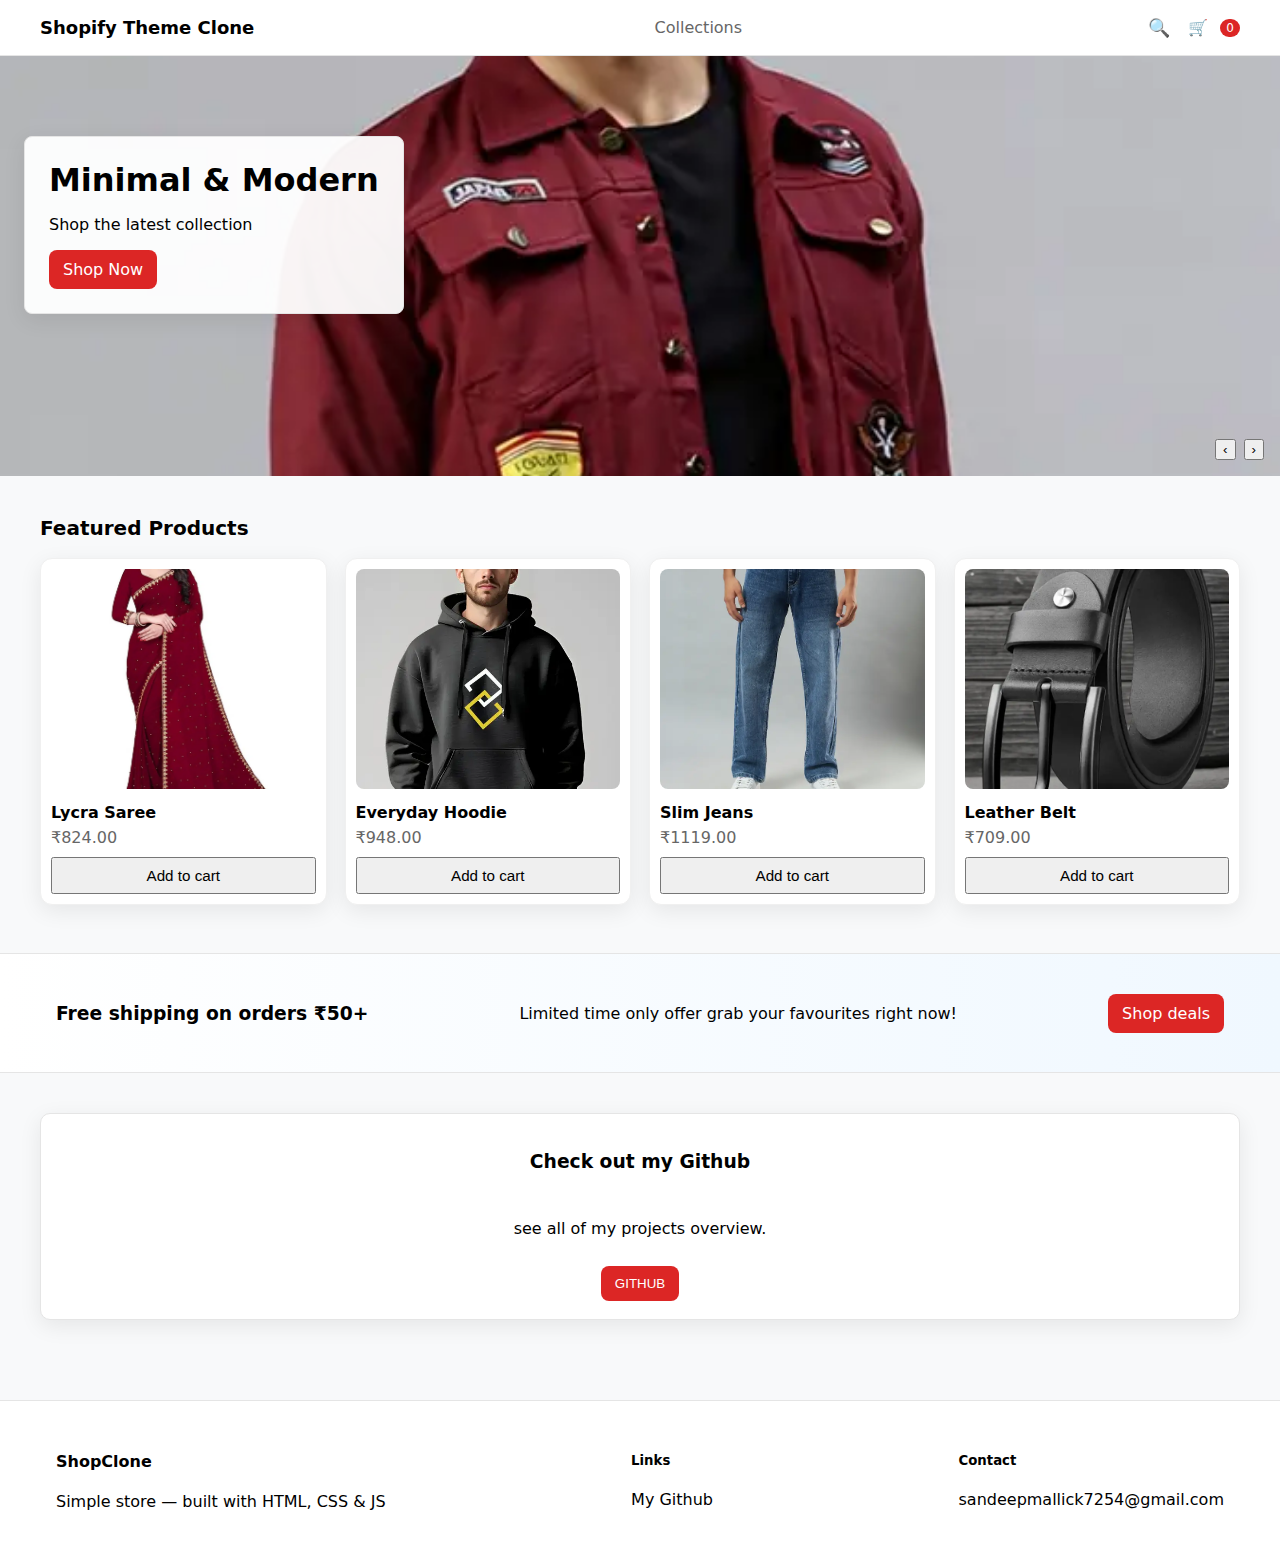
<file: index.html>
<!doctype html>
<html lang="en">
<head>
  <meta charset="utf-8" />
  <meta name="viewport" content="width=device-width,initial-scale=1" />
  <title>Shopify Theme Clone — Home</title>
  <link rel="stylesheet" href="css/style.css">
</head>
<body>
  <!-- Header -->
  <header class="site-header" id="siteHeader">
    <div class="container header-inner">
      <button class="mobile-menu-btn" id="mobileMenuBtn" aria-label="Open menu">☰</button>
      <a href="index.html" class="brand">Shopify Theme Clone</a>

      <nav class="main-nav" id="mainNav" aria-label="Main navigation">
        <a href="collection.html">Collections</a>
        <!-- <a href="#">About</a> -->
        <!-- <a href="#">Contact</a> -->
      </nav>

      <div class="header-actions">
        <button class="icon-btn" id="searchBtn" aria-label="Search">🔍</button>
        <a href="cart.html" class="cart-link" aria-label="Cart">
          🛒 <span id="cartCount" class="cart-count">0</span>
        </a>
      </div>
    </div>

    <!-- Mobile nav -->
    <div class="mobile-nav" id="mobileNav">
      <a href="collection.html">Collections</a>
      <!-- <a href="#">About</a>
      <a href="#">Contact</a>
    </div> -->
  </header>

  <main>

    <!-- Hero slider -->
    <section class="hero">
      <div class="hero-slider" id="heroSlider">
        <div class="slide active">
          <img src="image/-original-imahfga9bq4a28tz.webp" alt="Hero 1">
          <div class="hero-caption">
            <h1>Minimal & Modern</h1>
            <p>Shop the latest collection</p>
            <a href="collection.html" class="btn">Shop Now</a>
          </div>
        </div>
        <div class="slide">
          <img src="image/xl-110-maroon-woxen-original-imah9uzcwtfyhrgw.webp" alt="Hero 2">
          <div class="hero-caption">
            <h1>New Arrivals</h1>
            <p>Fresh styles for every season</p>
            <a href="collection.html" class="btn">Explore</a>
          </div>
        </div>
      </div>
      <div class="hero-controls">
        <button id="heroPrev" aria-label="Previous">‹</button>
        <button id="heroNext" aria-label="Next">›</button>
      </div>
    </section>

    <!-- Featured products -->
    <section class="container section">
      <h2 class="section-title">Featured Products</h2>
      <div class="product-grid" id="featuredGrid">
        <!-- product cards (could be generated by JS too) -->
        <article class="product-card" data-id="1" data-title="Lycra Saree" data-price="24.00" data-image="image/m-ausk9420-ausk-original-imahg7xfhhfxcqyq.webp">
          <a class="product-link" href="product.html?id=1">
            <div class="product-media">
              <img src="image/YUGAVEERAA-Lycra-Solid-Regular-Saree-SDL527086690-1-666db.webp" alt="Classic Tee">
            </div>
            <div class="product-info">
              <h3 class="product-title">Lycra Saree</h3>
              <div class="product-price">₹824.00</div>
            </div>
          </a>
          <button class="add-to-cart small" data-id="1" data-title="Lycra Saree" data-price="24.00" data-image="image/m-ausk9420-ausk-original-imahg7xfhhfxcqyq.webp">Add to cart</button>
        </article>

        <article class="product-card" data-id="2" data-title="Everyday Hoodie" data-price="48.00" data-image="image/m-ausk9420-ausk-original-imahg7xfhhfxcqyq.webp">
          <a class="product-link" href="product.html?id=2">
            <div class="product-media">
              <img src="image/m-ausk9420-ausk-original-imahg7xfhhfxcqyq.webp" alt="Everyday Hoodie">
            </div>
            <div class="product-info">
              <h3 class="product-title">Everyday Hoodie</h3>
              <div class="product-price">₹948.00</div>
            </div>
          </a>
          <button class="add-to-cart small" data-id="2" data-title="Everyday Hoodie" data-price="48.00" data-image="image/m-ausk9420-ausk-original-imahg7xfhhfxcqyq.webp">Add to cart</button>
        </article>

        <article class="product-card" data-id="3" data-title="Slim Jeans" data-price="59.00" data-image="image/-original-imaheybp3fxmf6zz.webp">
          <a class="product-link" href="product.html?id=3">
            <div class="product-media">
              <img src="image/-original-imaheybp3fxmf6zz.webp" alt="Slim Jeans">
            </div>
            <div class="product-info">
              <h3 class="product-title">Slim Jeans</h3>
              <div class="product-price">₹1119.00</div>
            </div>
          </a>
          <button class="add-to-cart small" data-id="3" data-title="Slim Jeans" data-price="59.00" data-image="image/-original-imaheybp3fxmf6zz.webp">Add to cart</button>
        </article>

        <article class="product-card" data-id="4" data-title="Leather Belt" data-price="19.00" data-image="image/38-mdl-leath-6-bl-sty-leath-6-bl-genuine-leather-belt-for-men-s-original-imahgf7jkmu5bg29.webp">
          <a class="product-link" href="product.html?id=4">
            <div class="product-media">
              <img src="image/38-mdl-leath-6-bl-sty-leath-6-bl-genuine-leather-belt-for-men-s-original-imahgf7jkmu5bg29.webp" alt="Leather Belt">
            </div>
            <div class="product-info">
              <h3 class="product-title">Leather Belt</h3>
              <div class="product-price">₹709.00</div>
            </div>
          </a>
          <button class="add-to-cart small" data-id="4" data-title="Leather Belt" data-price="19.00" data-image="image/38-mdl-leath-6-bl-sty-leath-6-bl-genuine-leather-belt-for-men-s-original-imahgf7jkmu5bg29.webp">Add to cart</button>
        </article>
      </div>
    </section>

    <!-- Promo banner -->
    <section class="promo-banner">
      <div class="container">
        <div class="promo-inner">
          <h3>Free shipping on orders ₹50+</h3>
          <p>Limited time only offer grab your favourites right now!</p>
          <a href="collection.html" class="btn">Shop deals</a>
        </div>
      </div>
    </section>

    <!-- Newsletter -->
    <section class="container section">
      <div class="newsletter">
        <h3>Check out my Github </h3>
        <p>see all of my projects overview.</p>
        <form id="newsletterForm">
          <!-- <input type="email" name="email" placeholder="Your email" required> -->
          <button  class="btn" type="submit"> <a href="https://github.com/sandeepmallick"> GITHUB</a></button>
        </form>
      </div>
    </section>

  </main>

  <!-- Footer -->
  <footer class="site-footer">
    <div class="container footer-inner">
      <div>
        <h4>ShopClone</h4>
        <p>Simple store — built with HTML, CSS & JS</p>
      </div>
      <div>
        <h5>Links</h5>
        <a href="https://sandeepmallick.github.io/shopify-clone/">My Github</a>
        <!-- <a href="#">Privacy</a> -->
      </div>
      <div>
        <h5>Contact</h5>
        <p>sandeepmallick7254@gmail.com</p>
      </div>
    </div>
  </footer>

  <script src="js/script.js"></script>
</body>
</html>
</file>
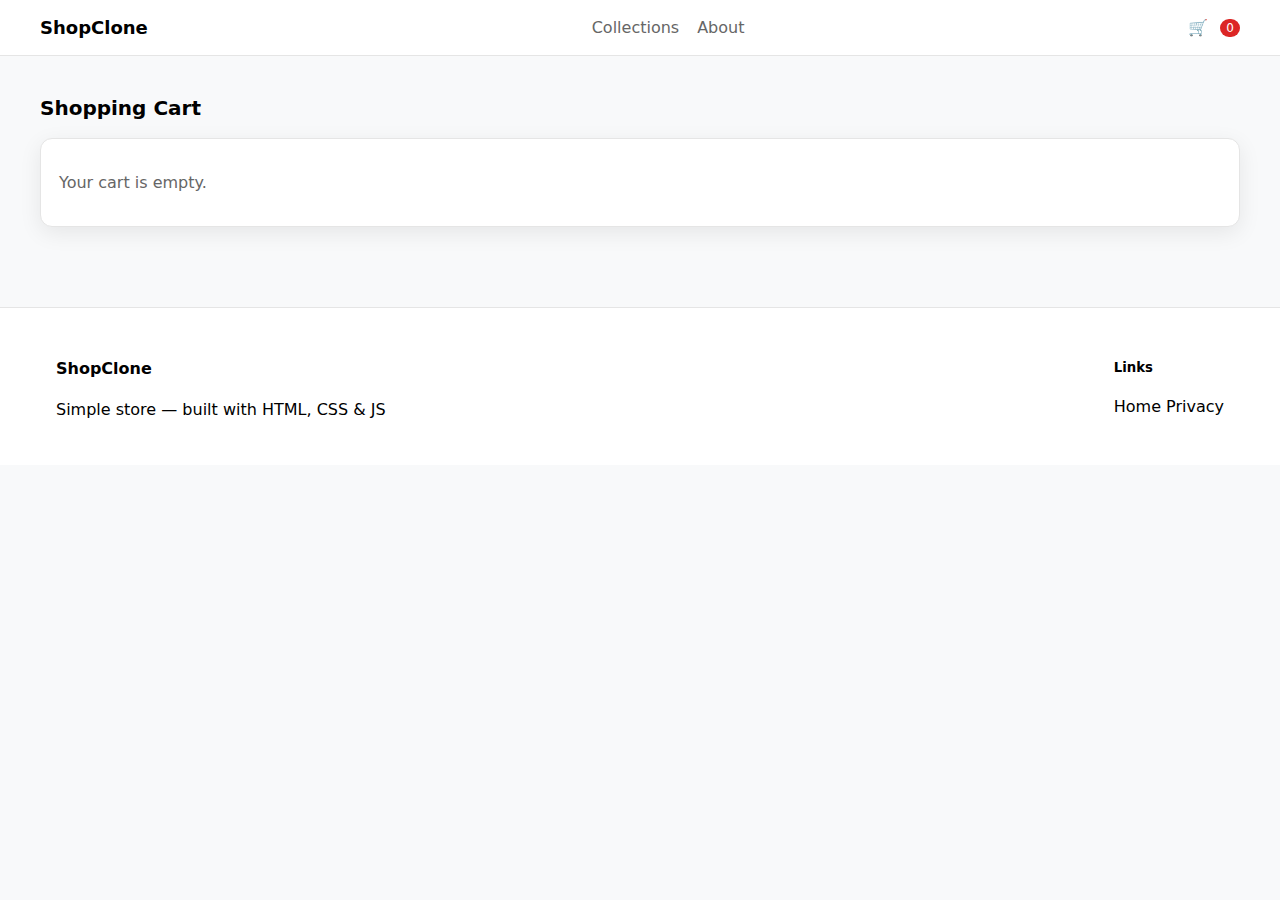
<file: cart.html>
<!doctype html>
<html lang="en">
<head>
  <meta charset="utf-8" />
  <meta name="viewport" content="width=device-width,initial-scale=1" />
  <title>Cart</title>
  <link rel="stylesheet" href="css/style.css">
</head>
<body>
  <header class="site-header" id="siteHeader">
    <div class="container header-inner">
      <button class="mobile-menu-btn" id="mobileMenuBtn4" aria-label="Open menu">☰</button>
      <a href="index.html" class="brand">ShopClone</a>
      <nav class="main-nav" id="mainNav4" aria-label="Main navigation">
        <a href="collection.html">Collections</a>
        <a href="#">About</a>
      </nav>
      <div class="header-actions">
        <a href="cart.html" class="cart-link">🛒 <span id="cartCount" class="cart-count">0</span></a>
      </div>
    </div>
    <div class="mobile-nav" id="mobileNav4">
      <a href="collection.html">Collections</a>
      <a href="#">About</a>
    </div>
  </header>

  <main class="container section">
    <h1 class="section-title">Shopping Cart</h1>

    <div id="cartContainer" class="cart-container">
      <!-- JS will populate cart items here -->
      <p class="muted">Your cart is empty.</p>
    </div>

    <div class="cart-actions" id="cartActions" style="display:none;">
      <div class="totals">
        <div>Subtotal <span id="cartSubtotal">₹0.00</span></div>
      </div>
      <div>
        <button class="btn" id="checkoutBtn">Proceed to Checkout</button>
      </div>
    </div>
  </main>

  <footer class="site-footer">
    <div class="container footer-inner">
      <div>
        <h4>ShopClone</h4>
        <p>Simple store — built with HTML, CSS & JS</p>
      </div>
      <div>
        <h5>Links</h5>
        <a href="index.html">Home</a>
        <a href="#">Privacy</a>
      </div>
    </div>
  </footer>

  <script src="js/script.js"></script>
</body>
</html>
</file>
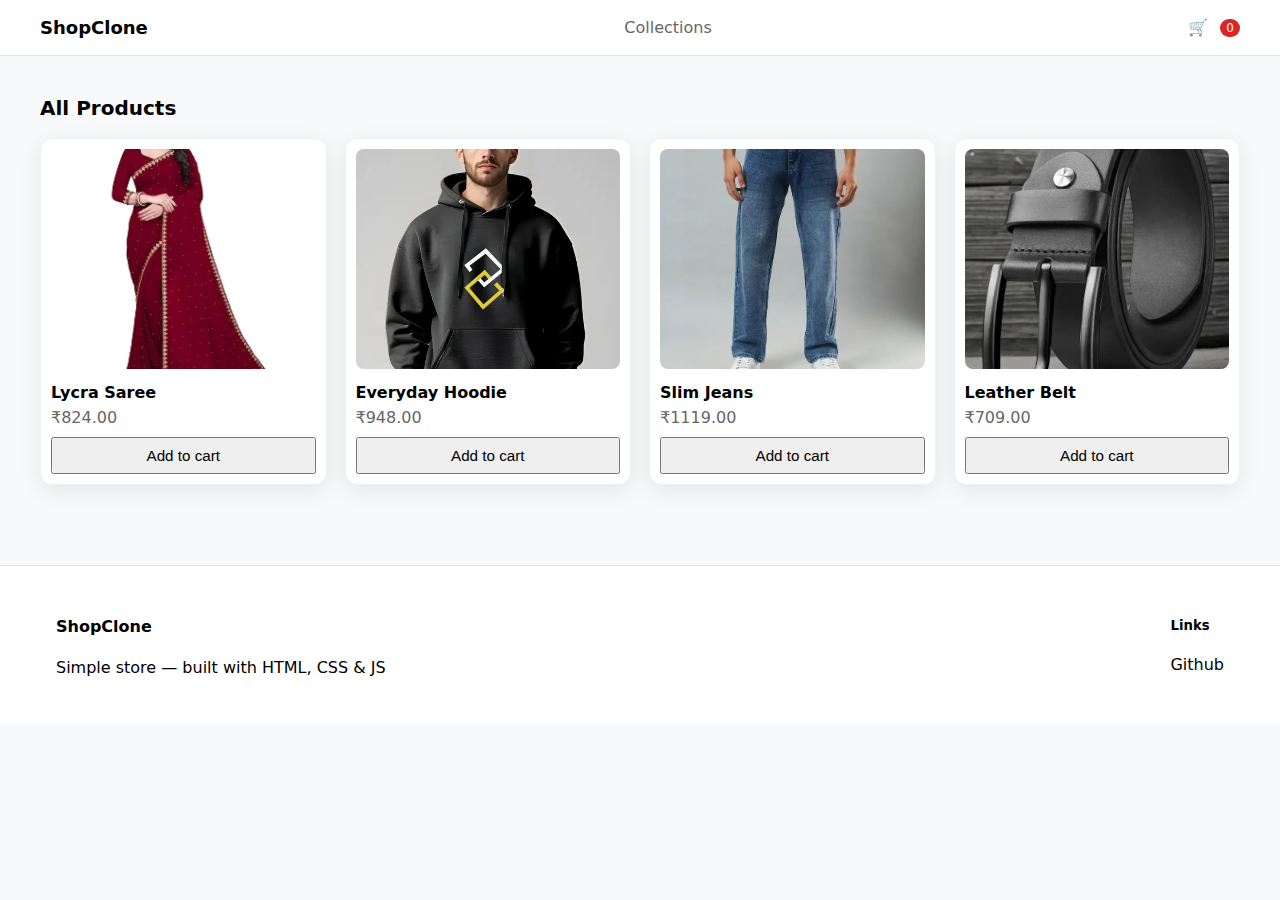
<file: collection.html>
<!doctype html>
<html lang="en">
<head>
  <meta charset="utf-8" />
  <meta name="viewport" content="width=device-width,initial-scale=1" />
  <title>Collection — All Products</title>
  <link rel="stylesheet" href="css/style.css">
</head>
<body>
  <header class="site-header" id="siteHeader">
    <div class="container header-inner">
      <button class="mobile-menu-btn" id="mobileMenuBtn3" aria-label="Open menu">☰</button>
      <a href="index.html" class="brand">ShopClone</a>
      <nav class="main-nav" id="mainNav3" aria-label="Main navigation">
        <a href="collection.html">Collections</a>
        <!-- <a href="#">About</a> -->
      </nav>
      <div class="header-actions">
        <a href="cart.html" class="cart-link">🛒 <span id="cartCount" class="cart-count">0</span></a>
      </div>
    </div>
    <div class="mobile-nav" id="mobileNav3">
      <a href="collection.html">Collections</a>
      <!-- <a href="#">About</a> -->
    </div>
  </header>

  <main class="container section">
    <h1 class="section-title">All Products</h1>

    <div class="product-grid" id="collectionGrid">
      <!-- Copy same product cards as index or duplicate -->
      <article class="product-card" data-id="1" data-title="Classic Tee" data-price="824.00" data-image="image/YUGAVEERAA-Lycra-Solid-Regular-Saree-SDL527086690-1-666db.webp">
        <a class="product-link" href="product.html?id=1">
          <div class="product-media">
            <img src="image/YUGAVEERAA-Lycra-Solid-Regular-Saree-SDL527086690-1-666db.webp" alt="Lycra Saree">
          </div>
          <div class="product-info">
            <h3 class="product-title">Lycra Saree</h3>
            <div class="product-price">₹824.00</div>
          </div>
        </a>
        <button class="add-to-cart small" data-id="1" data-title="Classic Tee" data-price="824.00" data-image="image/YUGAVEERAA-Lycra-Solid-Regular-Saree-SDL527086690-1-666db.webp">Add to cart</button>
      </article>

      <article class="product-card" data-id="2" data-title="Everyday Hoodie" data-price="948.00" data-image="image/m-ausk9420-ausk-original-imahg7xfhhfxcqyq.webp">
        <a class="product-link" href="product.html?id=2">
          <div class="product-media">
            <img src="image/m-ausk9420-ausk-original-imahg7xfhhfxcqyq.webp" alt="Everyday Hoodie">
          </div>
          <div class="product-info">
            <h3 class="product-title">Everyday Hoodie</h3>
            <div class="product-price">₹948.00</div>
          </div>
        </a>
        <button class="add-to-cart small" data-id="2" data-title="Everyday Hoodie" data-price="948.00" data-image="image/m-ausk9420-ausk-original-imahg7xfhhfxcqyq.webp">Add to cart</button>
      </article>

      <article class="product-card" data-id="3" data-title="Slim Jeans" data-price="1119.00" data-image="image/-original-imaheybp3fxmf6zz.webp">
        <a class="product-link" href="product.html?id=3">
          <div class="product-media">
            <img src="image/-original-imaheybp3fxmf6zz.webp" alt="Slim Jeans">
          </div>
          <div class="product-info">
            <h3 class="product-title">Slim Jeans</h3>
            <div class="product-price">₹1119.00</div>
          </div>
        </a>
        <button class="add-to-cart small" data-id="3" data-title="Slim Jeans" data-price="1119.00" data-image="image/-original-imaheybp3fxmf6zz.webp">Add to cart</button>
      </article>

      <article class="product-card" data-id="4" data-title="Leather Belt" data-price="709.00" data-image="image/38-mdl-leath-6-bl-sty-leath-6-bl-genuine-leather-belt-for-men-s-original-imahgf7jkmu5bg29.webp">
        <a class="product-link" href="product.html?id=4">
          <div class="product-media">
            <img src="image/38-mdl-leath-6-bl-sty-leath-6-bl-genuine-leather-belt-for-men-s-original-imahgf7jkmu5bg29.webp" alt="Leather Belt">
          </div>
          <div class="product-info">
            <h3 class="product-title">Leather Belt</h3>
            <div class="product-price">₹709.00</div>
          </div>
        </a>
        <button class="add-to-cart small" data-id="4" data-title="Leather Belt" data-price="19.00" data-image="image/38-mdl-leath-6-bl-sty-leath-6-bl-genuine-leather-belt-for-men-s-original-imahgf7jkmu5bg29.webp">Add to cart</button>
      </article>

    </div>
  </main>

  <footer class="site-footer">
    <div class="container footer-inner">
      <div>
        <h4>ShopClone</h4>
        <p>Simple store — built with HTML, CSS & JS</p>
      </div>
      <div>
        <h5>Links</h5>
        <a href="https://github.com/sandeepmallick">Github</a>
        <!-- <a href="index.html">Privacy</a> -->
      </div>
    </div>
  </footer>

  <script src="js/script.js"></script>
</body>
</html>
</file>
<file: css/style.css>
:root{
  --bg: #f8f9fa;
  --card: #ffffff;
  --muted: #666666;
  --accent: #dc2625;
  --text: #000000;
  --gold: #d4af37;
  --blue: #2563eb;
  --radius: 12px;
  --shadow: 0 6px 22px rgba(0,0,0,0.08);
  --max-width: 1200px;
  --container-padding: 16px;
}

*{box-sizing:border-box}
html,body{height:100%;font-family:Inter,ui-sans-serif,system-ui,-apple-system,"Segoe UI",Roboto,"Helvetica Neue",Arial;color:var(--text);background:var(--bg);margin:0}
.container{max-width:var(--max-width);margin:0 auto;padding:0 var(--container-padding)}
a{text-decoration:none;color:inherit}
.muted{color:var(--muted)}

/* Header */
.site-header{background:#fff;position:sticky;top:0;z-index:60;border-bottom:1px solid #e5e5e5}
.header-inner{display:flex;align-items:center;justify-content:space-between;padding:12px 0}
.brand{font-weight:700;font-size:1.125rem;color:#000}
.main-nav{display:flex;gap:18px}
.main-nav a{padding:6px 0;color:var(--muted)}
.header-actions{display:flex;gap:12px;align-items:center}
.icon-btn{background:none;border:0;font-size:18px;color:#000}
.cart-link{position:relative;display:inline-flex;align-items:center;gap:6px}
.cart-count{background:var(--accent);color:white;padding:2px 6px;border-radius:999px;font-size:12px;margin-left:6px}

/* Mobile nav */
.mobile-menu-btn{display:none;background:none;border:0;font-size:20px;color:#000}
.mobile-nav{display:none;background:#fff;border-top:1px solid #e5e5e5;padding:12px}
.mobile-nav a{display:block;padding:8px 0;color:#000}

/* Hero */
.hero{position:relative;overflow:hidden}
.hero-slider{display:flex;transition:transform 400ms ease}
.slide{min-width:100%;position:relative}
.slide img{width:100%;height:420px;object-fit:cover;display:block}
.hero-caption{position:absolute;left:24px;top:80px;background:rgba(255,255,255,0.95);padding:24px;border-radius:8px;max-width:380px;box-shadow:var(--shadow);border:1px solid #e5e5e5}
.hero-caption h1{margin:0 0 8px;color:#000}
.hero-controls{position:absolute;right:16px;bottom:16px;display:flex;gap:8px}

/* Sections */
.section{padding:40px 0}
.section-title{font-size:1.25rem;margin:0 0 18px;color:#000}

/* Product grid */
.product-grid{display:grid;grid-template-columns:repeat(4,1fr);gap:18px}
.product-card{background:var(--card);border-radius:12px;padding:10px;box-shadow:var(--shadow);display:flex;flex-direction:column;justify-content:space-between;border:1px solid #f0f0f0}
.product-media img{width:100%;height:220px;object-fit:cover;border-radius:8px}
.product-info{padding:10px 0}
.product-title{margin:0 0 6px;font-size:1rem;color:#000}
.product-price{color:var(--muted)}
.product-card .add-to-cart{margin-top:auto}

/* Buttons */
.btn{display:inline-block;background:var(--accent);color:#fff;padding:10px 14px;border-radius:8px;border:0;cursor:pointer;font-weight:500}
.btn:hover{filter:brightness(.95)}
.btn.gold{background:var(--gold);color:#000}
.btn.blue{background:var(--blue);color:#fff}
.btn.outline{background:transparent;border:1px solid #000;color:#000}
.small{padding:8px 10px;font-size:0.95rem}

/* Promo */
.promo-banner{background:linear-gradient(90deg,#fff 0%, #f0f8ff 100%);padding:30px 0;margin-top:8px;border-top:1px solid #e5e5e5;border-bottom:1px solid #e5e5e5}
.promo-inner{display:flex;align-items:center;justify-content:space-between;gap:12px}

/* Newsletter */
.newsletter{background:var(--card);padding:18px;border-radius:10px;box-shadow:var(--shadow);display:flex;flex-direction:column;gap:12px;border:1px solid #e5e5e5}
.newsletter form{display:flex;gap:8px}
.newsletter input{flex:1;padding:10px;border-radius:8px;border:1px solid #e5e5e5;color:#000}
.newsletter{align-items: center;}

/* Footer */
.site-footer{margin-top:40px;padding:30px 0;background:#fff;border-top:1px solid #e5e5e5}
.footer-inner{display:flex;justify-content:space-between;gap:12px}

/* Product page layout */
.product-page .product-grid-large{display:grid;grid-template-columns:1fr 1fr;gap:28px;align-items:start}
.gallery .main-image{background:#fff;border-radius:12px;padding:12px;box-shadow:var(--shadow);border:1px solid #e5e5e5}
.gallery .main-image img{width:100%;height:auto;display:block}
.thumbnails{display:flex;gap:8px;margin-top:12px}
.thumb{background:#fff;border-radius:8px;padding:6px;border:1px solid #e5e5e5;cursor:pointer}
.thumb.active{border-color:var(--accent)}
.thumb img{display:block;width:64px;height:64px;object-fit:cover;border-radius:6px}

/* product details */
.product-details h1{margin-top:0;color:#000}
.qty-wrap{display:inline-flex;align-items:center;border:1px solid #e5e5e5;border-radius:8px;overflow:hidden}
.qty-wrap input{width:64px;padding:8px;border:0;text-align:center;color:#000}
.qty-btn{background:#f4f4f4;border:0;padding:8px 12px;cursor:pointer;color:#000}

/* Cart layout */
.cart-container{background:var(--card);padding:18px;border-radius:12px;box-shadow:var(--shadow);border:1px solid #e5e5e5}
.cart-row{display:flex;gap:12px;align-items:center;border-bottom:1px solid #f1f1f1;padding:12px 0}
.cart-row img{width:84px;height:84px;object-fit:cover;border-radius:8px}
.cart-row .meta{flex:1}
.cart-actions{display:flex;justify-content:space-between;align-items:center;margin-top:16px}

/* Special elements with gold and blue */
.sale-badge{background:var(--accent);color:white;padding:4px 8px;border-radius:4px;font-size:12px;font-weight:500}
.premium-badge{background:var(--gold);color:#000;padding:4px 8px;border-radius:4px;font-size:12px;font-weight:500}
.featured-badge{background:var(--blue);color:white;padding:4px 8px;border-radius:4px;font-size:12px;font-weight:500}

/* Responsive */
@media (max-width: 1024px){
  .product-grid{grid-template-columns:repeat(3,1fr)}
  .hero-caption{top:40px;left:16px}
}
@media (max-width: 768px){
  .product-grid{grid-template-columns:repeat(2,1fr)}
  .main-nav{display:none}
  .mobile-menu-btn{display:inline-block}
  .mobile-nav{display:none}
  .product-page .product-grid-large{grid-template-columns:1fr;gap:20px}
  .hero-caption{position:static;background:transparent;padding:12px;border:none;box-shadow:none}
  .slide img{height:320px;object-position:center}
  .promo-inner{flex-direction:column;align-items:flex-start}
  .footer-inner{flex-direction:column}
}
@media (max-width: 420px){
  .product-grid{grid-template-columns:1fr}
  .hero-caption h1{font-size:1.2rem}
  .hero-caption p{font-size:0.95rem}
}
</file>
